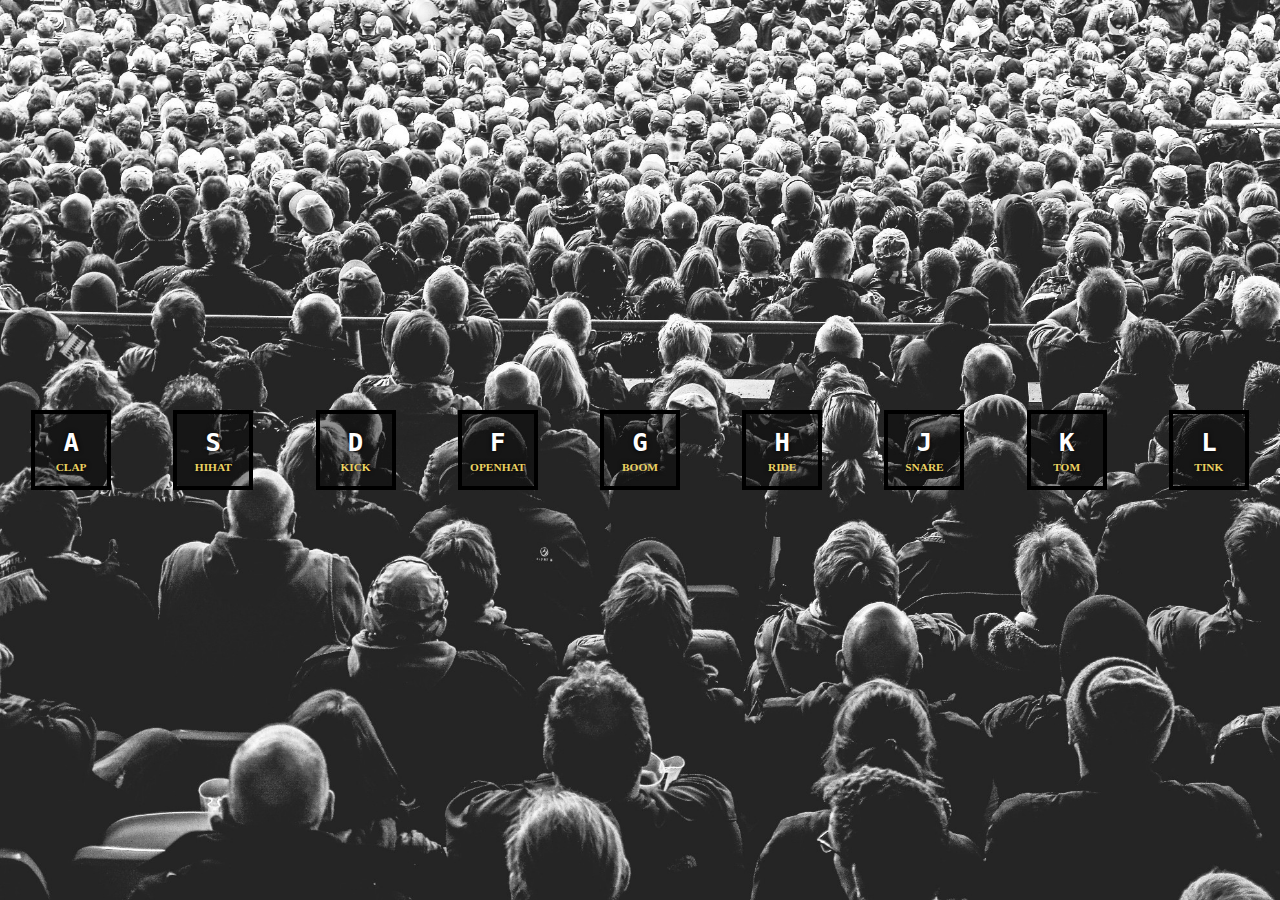
<file: index.html>
<!DOCTYPE html>
<html lang="en">
<head>
  <meta charset="UTF-8">
  <meta http-equiv="X-UA-Compatible" content="IE=edge">
  <meta name="viewport" content="width=device-width, initial-scale=1.0">
  <title>Drum Kit</title>
  <link rel = "icon" href = "drumkit.jpg"  type = "image/x-icon">
  <link rel="stylesheet" href="style.css">
  <script src="script.js" defer></script>
</head>
<body>
  <main>
    <div class="keys">
      <div data-key="65" class="key">
        <kbd>A</kbd>
        <span class="sound">clap</span>
      </div>
      <div data-key="83" class="key">
        <kbd>S</kbd>
        <span class="sound">hihat</span>
      </div>
      <div data-key="68" class="key">
        <kbd>D</kbd>
        <span class="sound">kick</span>
      </div>
      <div data-key="70" class="key">
        <kbd>F</kbd>
        <span class="sound">openhat</span>
      </div>
      <div data-key="71" class="key">
        <kbd>G</kbd>
        <span class="sound">boom</span>
      </div>
      <div data-key="72" class="key">
        <kbd>H</kbd>
        <span class="sound">ride</span>
      </div>
      <div data-key="74" class="key">
        <kbd>J</kbd>
        <span class="sound">snare</span>
      </div>
      <div data-key="75" class="key">
        <kbd>K</kbd>
        <span class="sound">tom</span>
      </div>
      <div data-key="76" class="key">
        <kbd>L</kbd>
        <span class="sound">tink</span>
      </div>
    </div>
  
    <audio data-key="65" src="sounds/clap.wav"></audio>
    <audio data-key="83" src="sounds/hihat.wav"></audio>
    <audio data-key="68" src="sounds/kick.wav"></audio>
    <audio data-key="70" src="sounds/openhat.wav"></audio>
    <audio data-key="71" src="sounds/boom.wav"></audio>
    <audio data-key="72" src="sounds/ride.wav"></audio>
    <audio data-key="74" src="sounds/snare.wav"></audio>
    <audio data-key="75" src="sounds/tom.wav"></audio>
    <audio data-key="76" src="sounds/tink.wav"></audio>
  </main>
  

<script>

</script>


</body>
</html>
</file>
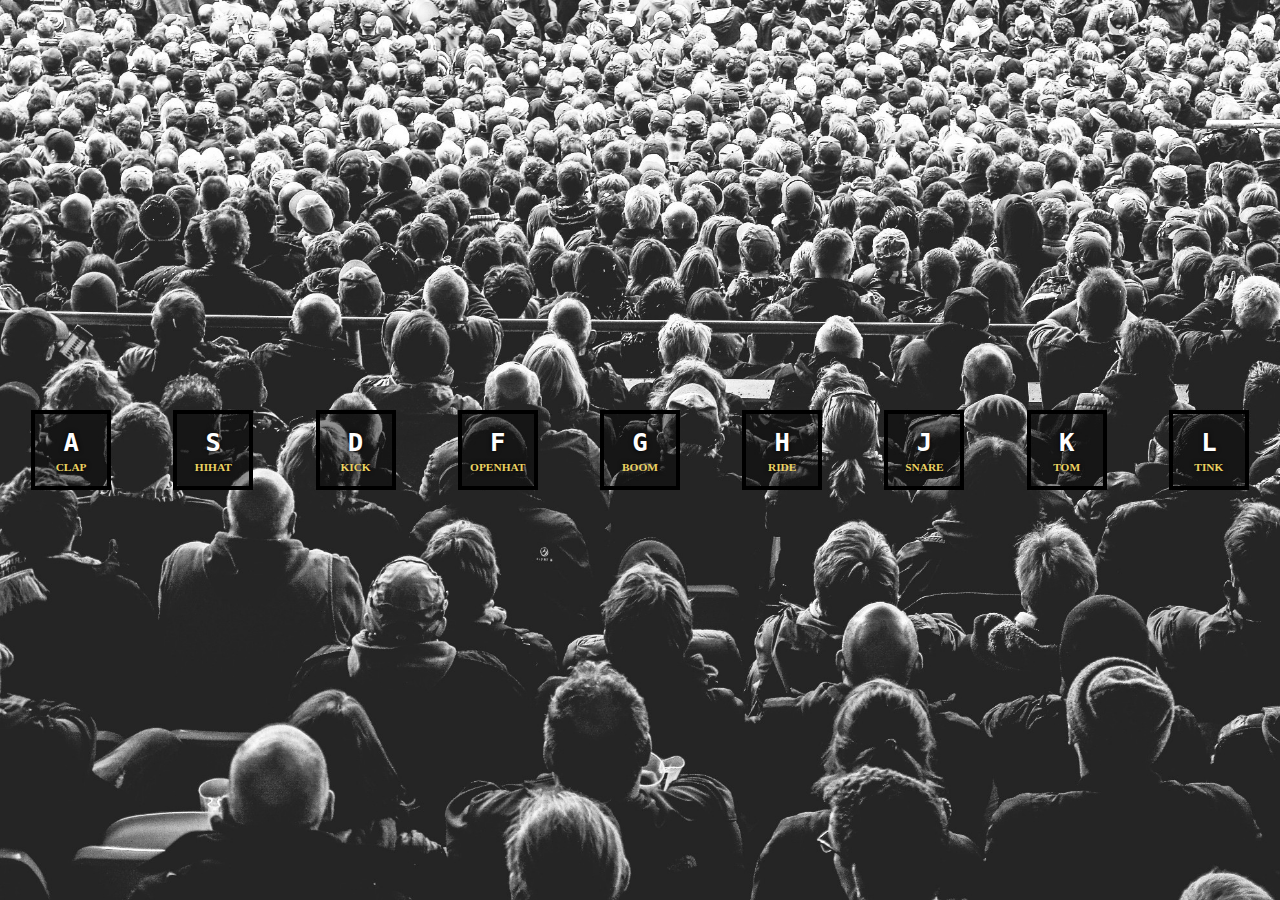
<file: index-START.html>
<!DOCTYPE html>
<html lang="en">
<head>
  <meta charset="UTF-8">
  <meta http-equiv="X-UA-Compatible" content="IE=edge">
  <meta name="viewport" content="width=device-width, initial-scale=1.0">
  <title>Document</title>
  <link rel="stylesheet" href="style.css">
  <script src="script.js" defer></script>
</head>
<body>
  <main>
    <div class="keys">
      <div data-key="65" class="key">
        <kbd>A</kbd>
        <span class="sound">clap</span>
      </div>
      <div data-key="83" class="key">
        <kbd>S</kbd>
        <span class="sound">hihat</span>
      </div>
      <div data-key="68" class="key">
        <kbd>D</kbd>
        <span class="sound">kick</span>
      </div>
      <div data-key="70" class="key">
        <kbd>F</kbd>
        <span class="sound">openhat</span>
      </div>
      <div data-key="71" class="key">
        <kbd>G</kbd>
        <span class="sound">boom</span>
      </div>
      <div data-key="72" class="key">
        <kbd>H</kbd>
        <span class="sound">ride</span>
      </div>
      <div data-key="74" class="key">
        <kbd>J</kbd>
        <span class="sound">snare</span>
      </div>
      <div data-key="75" class="key">
        <kbd>K</kbd>
        <span class="sound">tom</span>
      </div>
      <div data-key="76" class="key">
        <kbd>L</kbd>
        <span class="sound">tink</span>
      </div>
    </div>
  
    <audio data-key="65" src="sounds/clap.wav"></audio>
    <audio data-key="83" src="sounds/hihat.wav"></audio>
    <audio data-key="68" src="sounds/kick.wav"></audio>
    <audio data-key="70" src="sounds/openhat.wav"></audio>
    <audio data-key="71" src="sounds/boom.wav"></audio>
    <audio data-key="72" src="sounds/ride.wav"></audio>
    <audio data-key="74" src="sounds/snare.wav"></audio>
    <audio data-key="75" src="sounds/tom.wav"></audio>
    <audio data-key="76" src="sounds/tink.wav"></audio>
  </main>
  

<script>

</script>


</body>
</html>
</file>
<file: style.css>
*{
    color: white;
    box-sizing: border-box;
}

html, body{
    width:  100%;
    height: 100%;
    margin: 0;
    padding: 0;
}

main{
    width: 100%;
    height: 100%;
    background-image: url('background.jpg');
    margin: 0;
    padding: 0;
    box-sizing: border-box;
    background-size: cover;
    display: flex;
    
    align-items: center;

}

.keys{
    width: 100%;
    display: flex;
    justify-content: center;
    flex-wrap: wrap;
    text-align: center;
    justify-content: space-around;
}

.key{

    width: 5rem;
    height: 5rem;
    display: flex;
    flex-flow: column;
    border: 4px solid black;
    justify-content: center;
    margin: 1rem;
    font-size: 1.6rem;
    font-weight: bold;
    background-color: rgba(0, 0, 0, 0.4);
    text-shadow: 0 0 5px black;
   

}

.playing{
    
    animation: play 700ms ease-out;
}

.sound{
    color: rgb(235, 210, 98);
    text-transform: uppercase;
    font-size: 0.71rem;
    margin-top: 0.3rem;
}


@keyframes play {

    0%{

        transform: scale(1.0);
        border-color: black;
        box-shadow: none;
    }
    
    
    5%{
        transform: scale(1.1);
        border-color: #ffc600;
        box-shadow: 0  0 10px #ffc600;
    }

    100%{

        transform: scale(1.0);
        border-color: black;
        box-shadow: none;
    }

    
}
</file>
